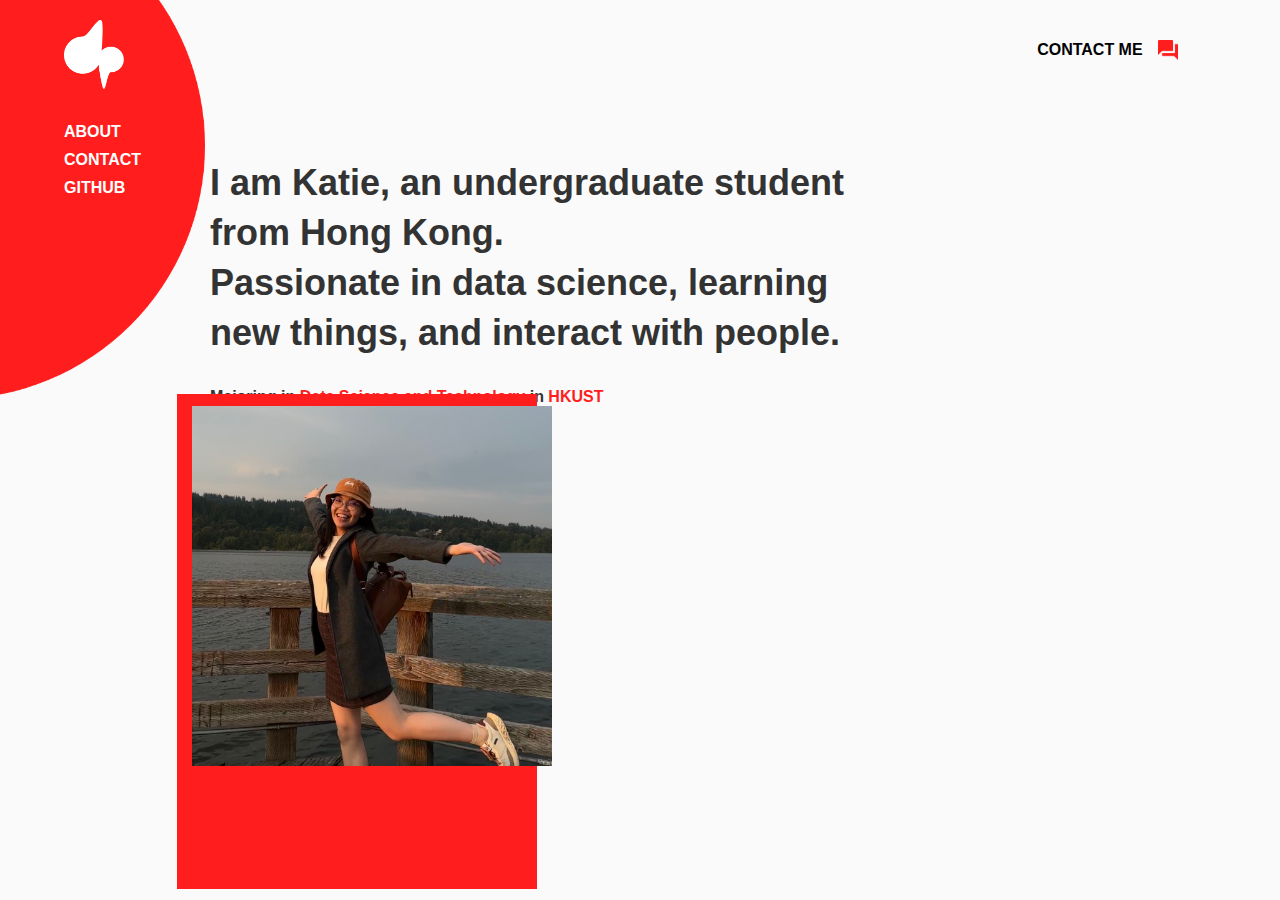
<file: index.html>
<!DOCTYPE html>
<html>
    <head>
        <meta name="viewport" content="width=device-width, initial-scale=1.0">
        <title>Katie</title>
        <link rel="stylesheet" href="styles.css">
    </head>
    <body>
        <div class="container">
            <nav>
                <img src="images/logo.png" class="logo">
                <ul>
                    <li><a href="about.html">ABOUT</a></li>
                    <li><a href="contact.html">CONTACT</a></li>
                    <li><a href="https://github.com/katiecsc">GITHUB</a></li>
                </ul>
            </nav>
            <a href="contact.html" class="contact-btn">CONTACT ME<img src="images/contact.png"></a>
            <div class="row">
                <div class="col-1">
                    <h1>I am Katie, an undergraduate student from Hong Kong. 
                        <br>Passionate in data science, learning new things, and interact with people. <h1>
                    <h4>Majoring in <span> Data Science and Technology</span> in <span>HKUST</span></h4>
                </div>
                <div class="col-2">
                    <img src="images/pic.JPG" class="profile-img">
                    <img src="images/back-image.png" class="back-img">
                </div>
            </div>
        </div>
    </body>
</html>
</file>
<file: styles.css>
*{
    margin:0;
    padding: 0;
    font-family: 'poppoins', sans-serif;
    box-sizing: border-box;
}

.container{
    width:100%;
    height: 100vh;
    background: #fafafa;
    padding: 50px 8%;
    position: relative;
    font-weight: 600;
    
}

nav{
    background-image: url(images/circle.png);
    background-size: cover;
    background-position: right;
    padding: 10% 5% 15% 15%;
    position: absolute;
    left: -10%;
    top: -12%;

}

.logo{
    width:60px;
    margin-bottom:20px;
}

nav ul li{
    list-style:none;
    margin: 10px 0;

}

nav ul li a{
    color: #fff;
    text-decoration: none;
}

.contact-btn{
    position: absolute;
    top: 40px;
    right: 8%;
    display: flex;
    align-items: center;
    color: #000;
    text-decoration: none;
}

.contact-btn img{
    width: 20px;
    margin-left: 15px;
}

.row{
    display: flex;
    align-items: center;
    justify-content: space-between;
    flex-wrap: wrap;
    padding-top: 10%;

}

.col-1{
    max-width: 800px;
    padding-left: 10%;
    color:#333;
}

.col-1 h1{
    font-size:36px;
    font-weight:600;
    line-height: 50px;
    margin-bottom:30px;
}

.col-1 span{
    color: #ff1d1d;
}

.profile-img{
    width:80%;
    max-width: 450px;
    position: relative;
    z-index: 2;
    transition: transform 0.5s;
}

.col-2{
    text-align: right;
    position: relative;
}

.back-img{
    position: absolute;
    width:80%;
    max-width: 450px;
    top: -12px;
    right: 15px;
}

.profile-img:hover{
    transform: translate(-25px, -25px);
}
</file>
